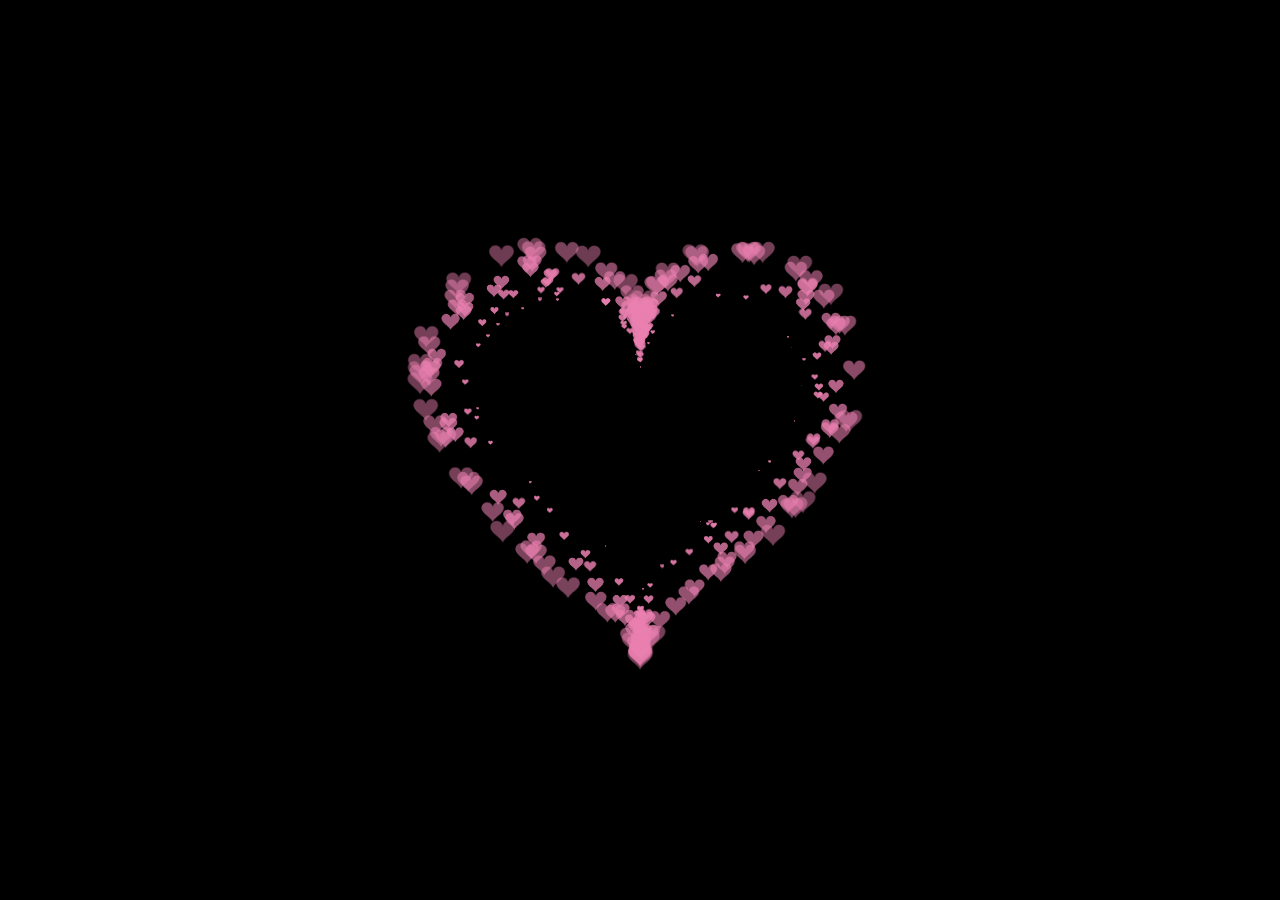
<file: canvas.html>
<!DOCTYPE HTML PUBLIC "-//W3C//DTD HTML 4.0 Transitional//EN">
<HTML>
 <HEAD>
  <TITLE> 爱心代码 </TITLE>
  <META NAME="Generator" CONTENT="EditPlus">
  <META NAME="Author" CONTENT="">
  <META NAME="Keywords" CONTENT="">
  <META NAME="Description" CONTENT="">
  <style>
  html, body {
  height: 100%;
  padding: 0;
  margin: 0;
  background: #000;
}
canvas {
  position: absolute;
  width: 100%;
  height: 100%;
}
  </style>
 </HEAD>
 
 <BODY>
  <canvas id="pinkboard"></canvas>
  <script>
  /*
 * Settings
 */
var settings = {
  particles: {
    length:   500, // maximum amount of particles
    duration:   2, // particle duration in sec
    velocity: 100, // particle velocity in pixels/sec
    effect: -0.75, // play with this for a nice effect
    size:      30, // particle size in pixels
  },
};
 
/*
 * RequestAnimationFrame polyfill by Erik Möller
 */
(function(){var b=0;var c=["ms","moz","webkit","o"];for(var a=0;a<c.length&&!window.requestAnimationFrame;++a){window.requestAnimationFrame=window[c[a]+"RequestAnimationFrame"];window.cancelAnimationFrame=window[c[a]+"CancelAnimationFrame"]||window[c[a]+"CancelRequestAnimationFrame"]}if(!window.requestAnimationFrame){window.requestAnimationFrame=function(h,e){var d=new Date().getTime();var f=Math.max(0,16-(d-b));var g=window.setTimeout(function(){h(d+f)},f);b=d+f;return g}}if(!window.cancelAnimationFrame){window.cancelAnimationFrame=function(d){clearTimeout(d)}}}());
 
/*
 * Point class
 */
var Point = (function() {
  function Point(x, y) {
    this.x = (typeof x !== 'undefined') ? x : 0;
    this.y = (typeof y !== 'undefined') ? y : 0;
  }
  Point.prototype.clone = function() {
    return new Point(this.x, this.y);
  };
  Point.prototype.length = function(length) {
    if (typeof length == 'undefined')
      return Math.sqrt(this.x * this.x + this.y * this.y);
    this.normalize();
    this.x *= length;
    this.y *= length;
    return this;
  };
  Point.prototype.normalize = function() {
    var length = this.length();
    this.x /= length;
    this.y /= length;
    return this;
  };
  return Point;
})();
 
/*
 * Particle class
 */
var Particle = (function() {
  function Particle() {
    this.position = new Point();
    this.velocity = new Point();
    this.acceleration = new Point();
    this.age = 0;
  }
  Particle.prototype.initialize = function(x, y, dx, dy) {
    this.position.x = x;
    this.position.y = y;
    this.velocity.x = dx;
    this.velocity.y = dy;
    this.acceleration.x = dx * settings.particles.effect;
    this.acceleration.y = dy * settings.particles.effect;
    this.age = 0;
  };
  Particle.prototype.update = function(deltaTime) {
    this.position.x += this.velocity.x * deltaTime;
    this.position.y += this.velocity.y * deltaTime;
    this.velocity.x += this.acceleration.x * deltaTime;
    this.velocity.y += this.acceleration.y * deltaTime;
    this.age += deltaTime;
  };
  Particle.prototype.draw = function(context, image) {
    function ease(t) {
      return (--t) * t * t + 1;
    }
    var size = image.width * ease(this.age / settings.particles.duration);
    context.globalAlpha = 1 - this.age / settings.particles.duration;
    context.drawImage(image, this.position.x - size / 2, this.position.y - size / 2, size, size);
  };
  return Particle;
})();
 
/*
 * ParticlePool class
 */
var ParticlePool = (function() {
  var particles,
      firstActive = 0,
      firstFree   = 0,
      duration    = settings.particles.duration;
  
  function ParticlePool(length) {
    // create and populate particle pool
    particles = new Array(length);
    for (var i = 0; i < particles.length; i++)
      particles[i] = new Particle();
  }
  ParticlePool.prototype.add = function(x, y, dx, dy) {
    particles[firstFree].initialize(x, y, dx, dy);
    
    // handle circular queue
    firstFree++;
    if (firstFree   == particles.length) firstFree   = 0;
    if (firstActive == firstFree       ) firstActive++;
    if (firstActive == particles.length) firstActive = 0;
  };
  ParticlePool.prototype.update = function(deltaTime) {
    var i;
    
    // update active particles
    if (firstActive < firstFree) {
      for (i = firstActive; i < firstFree; i++)
        particles[i].update(deltaTime);
    }
    if (firstFree < firstActive) {
      for (i = firstActive; i < particles.length; i++)
        particles[i].update(deltaTime);
      for (i = 0; i < firstFree; i++)
        particles[i].update(deltaTime);
    }
    
    // remove inactive particles
    while (particles[firstActive].age >= duration && firstActive != firstFree) {
      firstActive++;
      if (firstActive == particles.length) firstActive = 0;
    }
    
    
  };
  ParticlePool.prototype.draw = function(context, image) {
    // draw active particles
    if (firstActive < firstFree) {
      for (i = firstActive; i < firstFree; i++)
        particles[i].draw(context, image);
    }
    if (firstFree < firstActive) {
      for (i = firstActive; i < particles.length; i++)
        particles[i].draw(context, image);
      for (i = 0; i < firstFree; i++)
        particles[i].draw(context, image);
    }
  };
  return ParticlePool;
})();
 
/*
 * Putting it all together
 */
(function(canvas) {
  var context = canvas.getContext('2d'),
      particles = new ParticlePool(settings.particles.length),
      particleRate = settings.particles.length / settings.particles.duration, // particles/sec
      time;
  
  // get point on heart with -PI <= t <= PI
  function pointOnHeart(t) {
    return new Point(
      160 * Math.pow(Math.sin(t), 3),
      130 * Math.cos(t) - 50 * Math.cos(2 * t) - 20 * Math.cos(3 * t) - 10 * Math.cos(4 * t) + 25
    );
  }
  
  // creating the particle image using a dummy canvas
  var image = (function() {
    var canvas  = document.createElement('canvas'),
        context = canvas.getContext('2d');
    canvas.width  = settings.particles.size;
    canvas.height = settings.particles.size;
    // helper function to create the path
    function to(t) {
      var point = pointOnHeart(t);
      point.x = settings.particles.size / 2 + point.x * settings.particles.size / 350;
      point.y = settings.particles.size / 2 - point.y * settings.particles.size / 350;
      return point;
    }
    // create the path
    context.beginPath();
    var t = -Math.PI;
    var point = to(t);
    context.moveTo(point.x, point.y);
    while (t < Math.PI) {
      t += 0.01; // baby steps!
      point = to(t);
      context.lineTo(point.x, point.y);
    }
    context.closePath();
    // create the fill
    context.fillStyle = '#ea80b0';
    context.fill();
    // create the image
    var image = new Image();
    image.src = canvas.toDataURL();
    return image;
  })();
  
  // render that thing!
  function render() {
    // next animation frame
    requestAnimationFrame(render);
    
    // update time
    var newTime   = new Date().getTime() / 1000,
        deltaTime = newTime - (time || newTime);
    time = newTime;
    
    // clear canvas
    context.clearRect(0, 0, canvas.width, canvas.height);
    
    // create new particles
    var amount = particleRate * deltaTime;
    for (var i = 0; i < amount; i++) {
      var pos = pointOnHeart(Math.PI - 2 * Math.PI * Math.random());
      var dir = pos.clone().length(settings.particles.velocity);
      particles.add(canvas.width / 2 + pos.x, canvas.height / 2 - pos.y, dir.x, -dir.y);
    }
    
    // update and draw particles
    particles.update(deltaTime);
    particles.draw(context, image);
  }
  
  // handle (re-)sizing of the canvas
  function onResize() {
    canvas.width  = canvas.clientWidth;
    canvas.height = canvas.clientHeight;
  }
  window.onresize = onResize;
  
  // delay rendering bootstrap
  setTimeout(function() {
    onResize();
    render();
  }, 10);
})(document.getElementById('pinkboard'));
  </script>
 </BODY>
</HTML>
</file>
